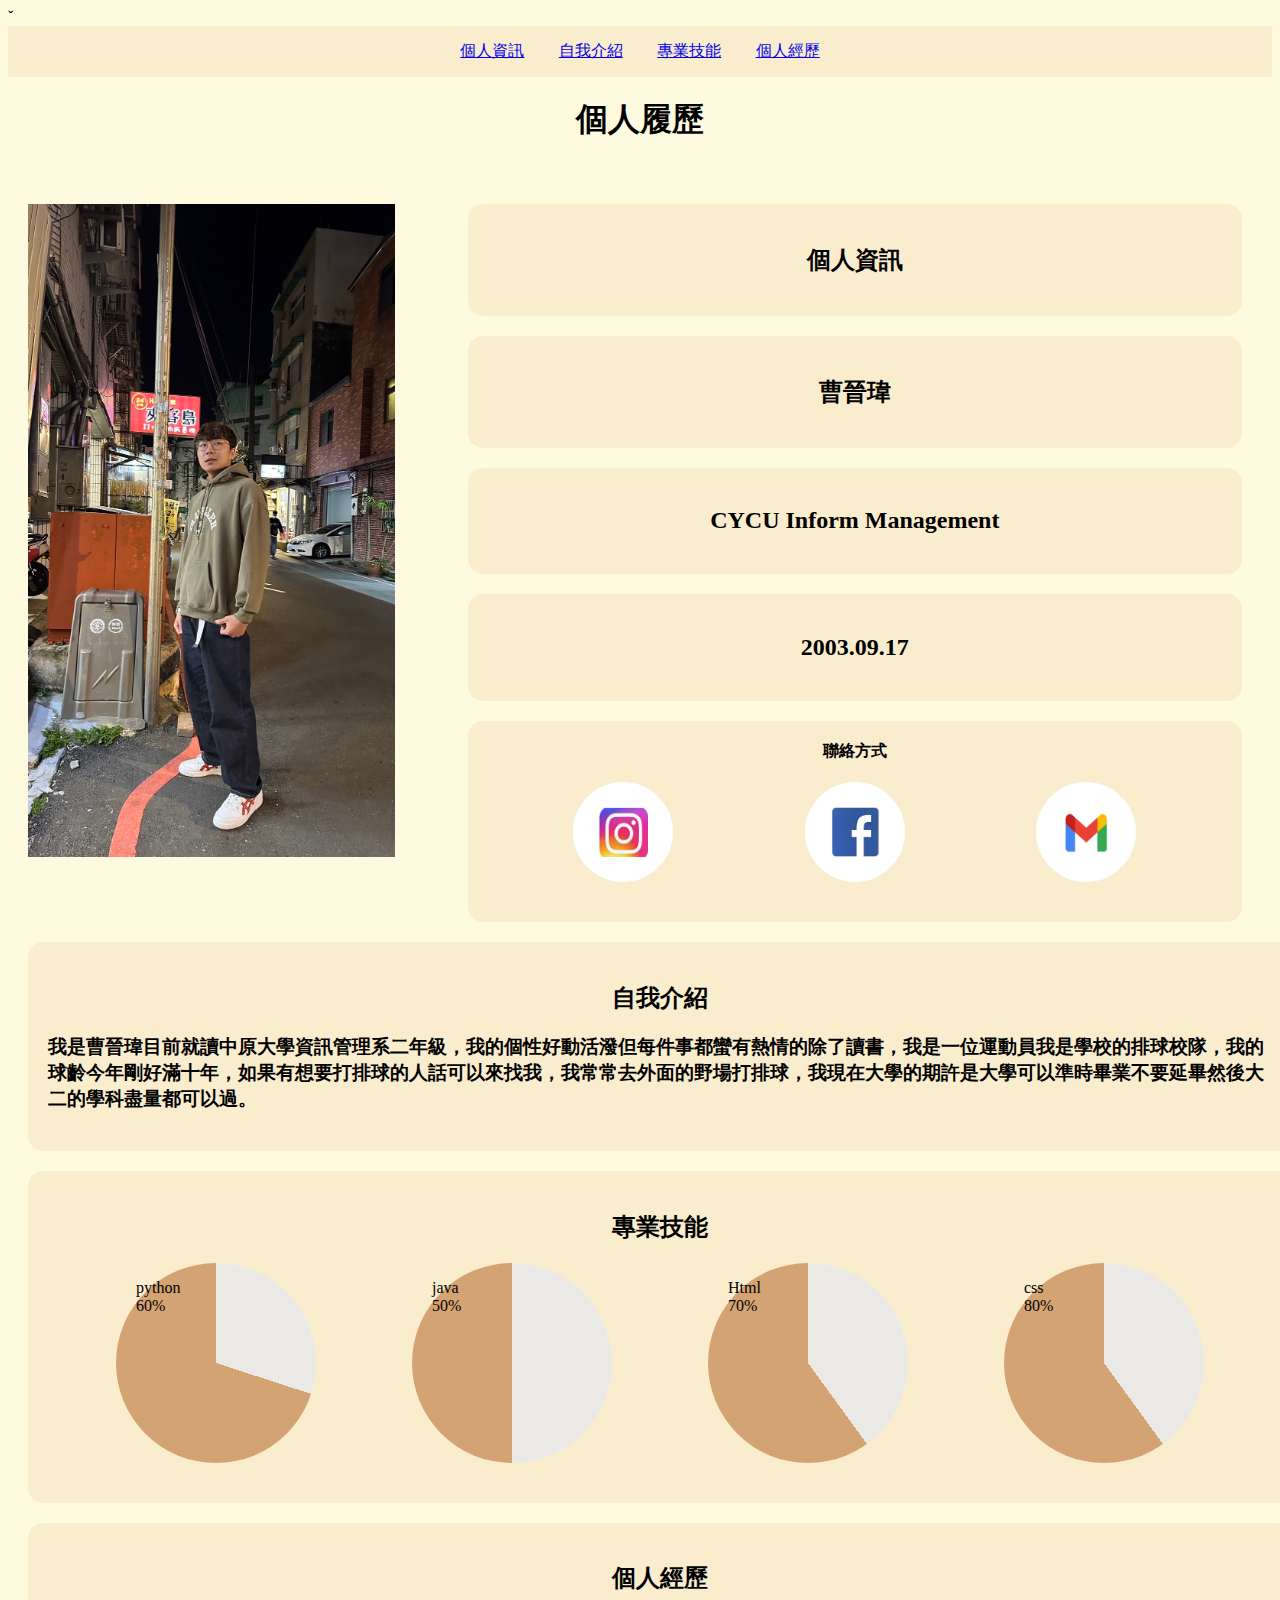
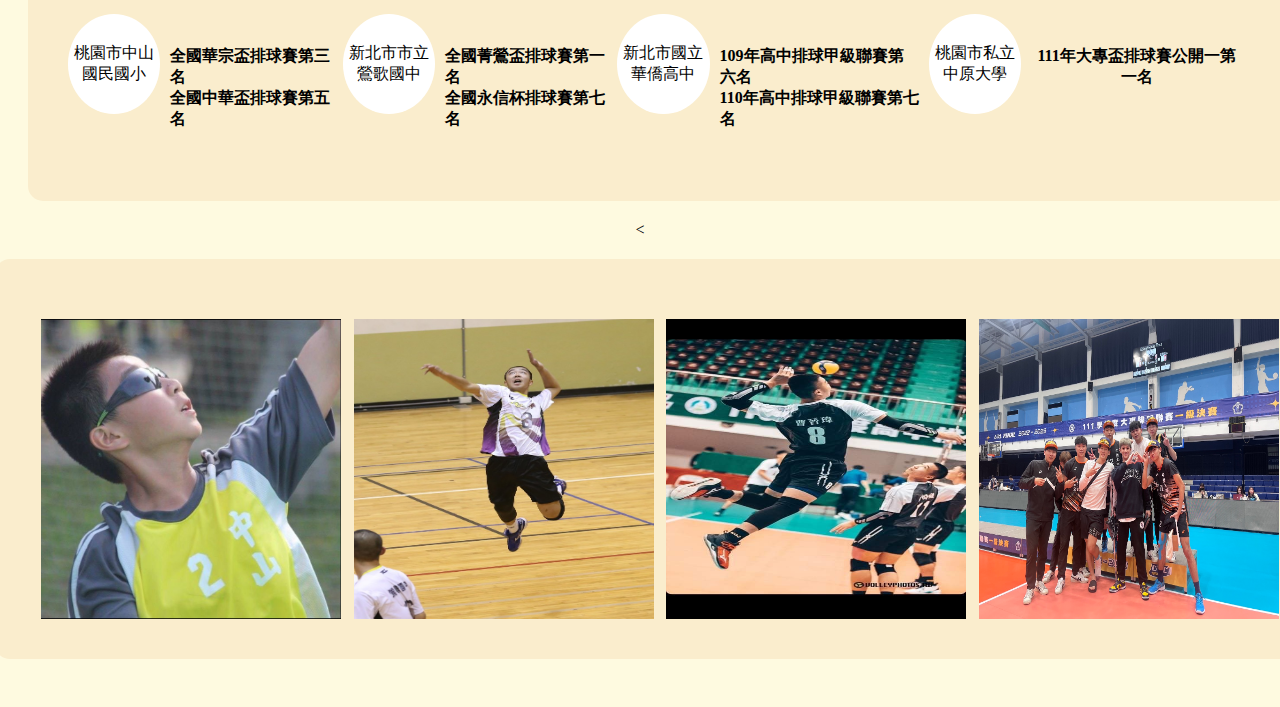
<file: index.html>
ˇ<!DOCTYPE html>
<html lang="en">
<head>
    <meta charset="UTF-8">
    <meta name="viewport" content="width=device-width, initial-scale=1.0">
    <title>個人履歷</title>
    <link rel="stylesheet" href="style.css"
    
</head>

<body>

    <nav>
        <a href="#link01">個人資訊</a>
        <a href="#link02">自我介紹</a>
        <a href="#link03">專業技能</a>
        <a href="#link04">個人經歷</a>
      </nav>

    <header>
        <h1>個人履歷</h1>
    </header>

    <main>
        <article>
            <section id="link01">
                <img src="img/123.jpg" alt="Description of the image" width="30%" width="500" class="right">
                <div class="card">
                    <h2>個人資訊</h2>
                </div>
                <div class="card">
                    <h2>曹晉瑋</h2>
                </div>
                <div class="card">
                    <h2>CYCU Inform Management</h2>
                </div>
                <div class="card">
                    <h2>2003.09.17</h2>
                </div>
                <div class="card">
                    <a><b>聯絡方式</b></a>
                    <div class="fix-typesetting">
                        <div class="fix">
                            <a href="https://www.instagram.com/jim_wei.0917/" target="_blank">
                                <img src="img/456.jpg" alt="Description of the image"  class="ig">
                            </a>  
                        </div>
                        <div class="fix">
                            <a href="https://www.facebook.com/profile.php?id=100010254341733&locale=zh_TW/" target="_blank">
                                <img src="img/messageImage_1699853741538.jpg" alt="Description of the image"  class="ig">
                            </a>
                        </div>
                        <div class="fix">
                            <a href="mailto:jim20030917@gmail.com">
                                <img src="img/emal.jpg" alt="Description of the image"  class="ig">
                            </a>
                        </div>
                    </div>
                </div>
            </section>

            <section style="clear: left;" >
                <div id="link02">
                    <div class="card1">
                        <h2>自我介紹</h2>
                        <h3>我是曹晉瑋目前就讀中原大學資訊管理系二年級，我的個性好動活潑但每件事都蠻有熱情的除了讀書，我是一位運動員我是學校的排球校隊，我的球齡今年剛好滿十年，如果有想要打排球的人話可以來找我，我常常去外面的野場打排球，我現在大學的期許是大學可以準時畢業不要延畢然後大二的學科盡量都可以過。</h3>
                    </div>
                </div>
                <div class="card1">
                    <div id="link03">
                        <h2>專業技能</h2>
                    </div>
                    <div class="fix-typesetting">
                        <div class="pie-chart"><p class="text-move">python<br>60%</p></div>
                        <div class="pie-chart1"><p class="text-move">java<br>50%</p></div>
                        <div class="pie-chart2"><p class="text-move">Html<br>70%</p></div>
                        <div class="pie-chart3"><p class="text-move">css<br>80%</p></div>
                    </div>
                </div>
                <div>
                <div class="card1">
                    <div id="link04">
                        <h2>個人經歷</h2>
                    </div>    
                    <div class="fix-typesetting">             
                        <div  class="fix">
                             <a>桃園市中山<br>國民國小</a>
                        </div>
                        <h4>全國華宗盃排球賽第三名<br>全國中華盃排球賽第五名</h4>
                        <div  class="fix">
                            <a>新北市市立<br>鶯歌國中</a>
                        </div>
                        <h4>全國菁鶯盃排球賽第一名<br>全國永信杯排球賽第七名</h4>
                        <div  class="fix">
                            <a>新北市國立<br>華僑高中</a>
                        </div>
                        <h4>109年高中排球甲級聯賽第六名<br>110年高中排球甲級聯賽第七名</h4>
                        <div   class="fix">
                            <a>桃園市私立<br>中原大學</h4>  
                        </div>
                        <h4>111年大專盃排球賽公開一第一名</h4>
                    </div>                              
                </div>
                <
            </section>
            <section>
                <div class="card1">
                    <div class="fix-typesetting">
                        <img src="img/789.jpg" alt="Description of the image" width="30%" width="300" class="photo" >
                        <img src="img/1234.jpg" alt="Description of the image" width="30%" width="300" class="photo">
                        <img src="img/4567.jpg" alt="Description of the image" width="30%"width="300" class="photo">
                        <img src="img/S__27181083.jpg" alt="Description of the image" width="30%" width="300" width="300" class="photo" >
                    </div>
                </div>
            </section>
        </article>
    </main>
</body>
</html>
</file>
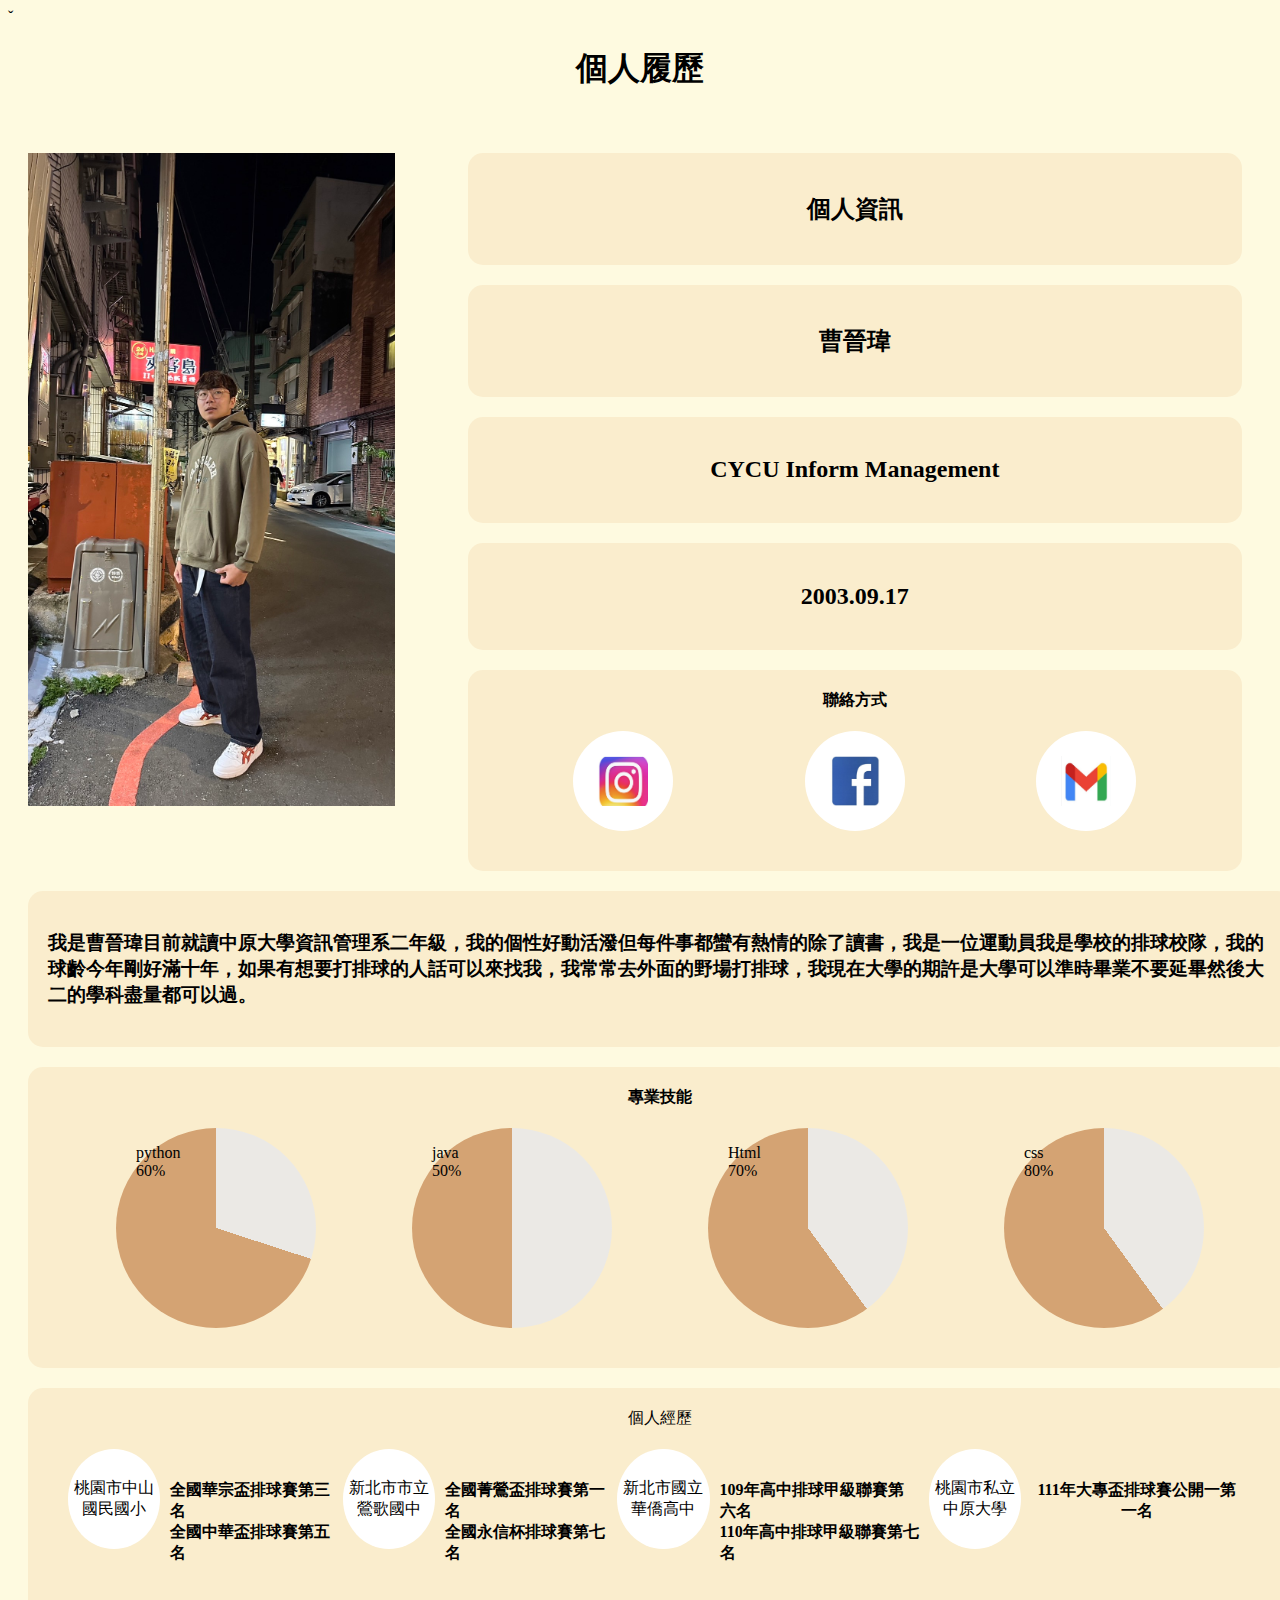
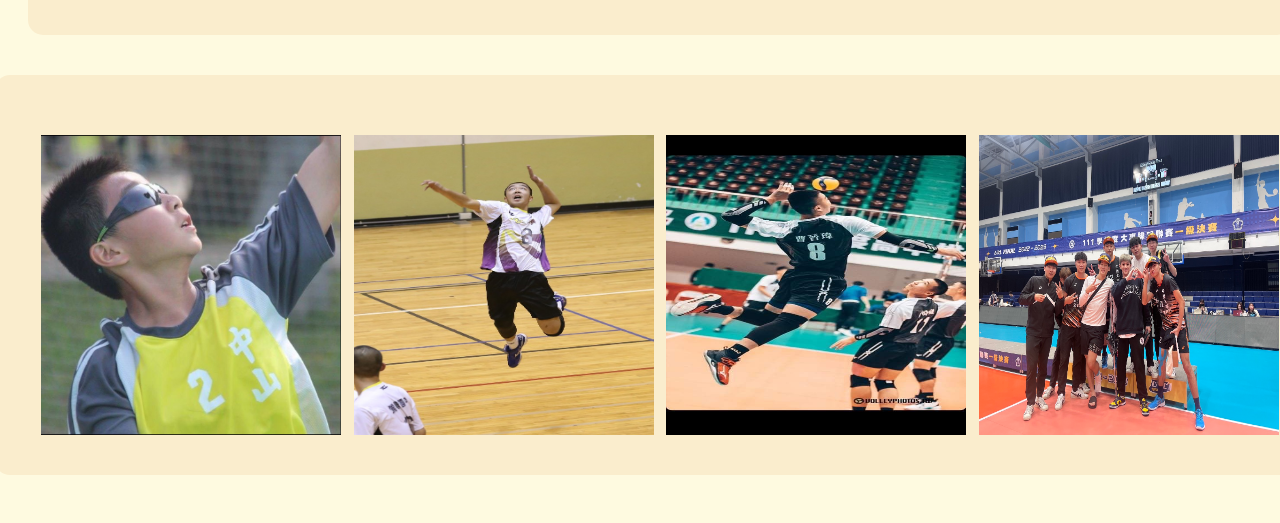
<file: jim.html>
ˇ<!DOCTYPE html>
<html lang="en">
<head>
    <meta charset="UTF-8">
    <meta name="viewport" content="width=device-width, initial-scale=1.0">
    <title>個人履歷</title>
    <link rel="stylesheet" href="style.css"
    
</head>

<body>
    <header>
        <h1>個人履歷</h1>
    </header>

    <main>
        <article>
            <section>
                <img src="img/123.jpg" alt="Description of the image" width="30%" width="500" class="right">
                <div class="card">
                    <h2>個人資訊</h2>
                </div>
                <div class="card">
                    <h2>曹晉瑋</h2>
                </div>
                <div class="card">
                    <h2>CYCU Inform Management</h2>
                </div>
                <div class="card">
                    <h2>2003.09.17</h2>
                </div>
                <div class="card">
                    <a><b>聯絡方式</b></a>
                    <div class="fix-typesetting">
                        <div class="fix">
                            <a href="https://www.instagram.com/jim_wei.0917/" target="_blank">
                                <img src="img/456.jpg" alt="Description of the image"  class="ig">
                            </a>  
                        </div>
                        <div class="fix">
                            <a href="https://www.facebook.com/profile.php?id=100010254341733&locale=zh_TW/" target="_blank">
                                <img src="img/messageImage_1699853741538.jpg" alt="Description of the image"  class="ig">
                            </a>
                        </div>
                        <div class="fix">
                            <a href="mailto:jim20030917@gmail.com">
                                <img src="img/emal.jpg" alt="Description of the image"  class="ig">
                            </a>
                        </div>
                    </div>
                </div>
            </section>

            <section style="clear: left;">
                <div class="card1">
                    <h3>我是曹晉瑋目前就讀中原大學資訊管理系二年級，我的個性好動活潑但每件事都蠻有熱情的除了讀書，我是一位運動員我是學校的排球校隊，我的球齡今年剛好滿十年，如果有想要打排球的人話可以來找我，我常常去外面的野場打排球，我現在大學的期許是大學可以準時畢業不要延畢然後大二的學科盡量都可以過。</h3>
                </div>
                <div class="card1">
                    <a><b>專業技能</b></a>
                    <div class="fix-typesetting">
                        <div class="pie-chart"><p class="text-move">python<br>60%</p></div>
                        <div class="pie-chart1"><p class="text-move">java<br>50%</p></div>
                        <div class="pie-chart2"><p class="text-move">Html<br>70%</p></div>
                        <div class="pie-chart3"><p class="text-move">css<br>80%</p></div>
                    </div>
                </div>
                <div class="card1">
                    <a>個人經歷</a>  
                    <div class="fix-typesetting">             
                        <div  class="fix">
                             <a>桃園市中山<br>國民國小</a>
                        </div>
                        <h4>全國華宗盃排球賽第三名<br>全國中華盃排球賽第五名</h4>
                        <div  class="fix">
                            <a>新北市市立<br>鶯歌國中</a>
                        </div>
                        <h4>全國菁鶯盃排球賽第一名<br>全國永信杯排球賽第七名</h4>
                        <div  class="fix">
                            <a>新北市國立<br>華僑高中</a>
                        </div>
                        <h4>109年高中排球甲級聯賽第六名<br>110年高中排球甲級聯賽第七名</h4>
                        <div   class="fix">
                            <a>桃園市私立<br>中原大學</h4>  
                        </div>
                        <h4>111年大專盃排球賽公開一第一名</h4>
                    </div>                              
                </div>
            </section>
            <section>
                <div class="card1">
                    <div class="fix-typesetting">
                        <img src="img/789.jpg" alt="Description of the image" width="30%" width="300" class="photo" >
                        <img src="img/1234.jpg" alt="Description of the image" width="30%" width="300" class="photo">
                        <img src="img/4567.jpg" alt="Description of the image" width="30%"width="300" class="photo">
                        <img src="img/S__27181083.jpg" alt="Description of the image" width="30%" width="300" width="300" class="photo" >
                    </div>
                </div>
            </section>
        </article>
    </main>
</body>
</html>
</file>
<file: style.css>
body{
   background-color: #fefae0 ;
}

nav{
   background-color: #faedcd;
   text-align: center;
   font-family: Arial, Helvetica, sans-serif ;
}

nav a{
   padding: 15px;
   display: inline-block;
}

nav a:hover {
   background-color: #d4a373;
   color: white;
}

.card{
   background-color: #faedcd;
   background-size: cover;
   padding: 20px;
   margin: 20px 10px;
   border-radius: 15px;
   margin-left: auto; 
   width: 60%;
}

.card1{
   background-color: #faedcd;
   background-size: cover;
   padding: 20px;
   margin: 20px 10px;
   border-radius: 15px;
   margin-left: auto;
   width: 100%;
}

main{
   padding: 20px;
}

.right{
   float: left;
   margin-bottom: 20px;
}



.mugshot{
   background-image: url(img/61aef65f10f9d1638856287772.jpg);

}

h2,h1{  
   text-align: center;
   display: flex;
   justify-content: center;
   align-items: center;
   color: black;
   text-align: center;
}

.fix-typesetting{
   display: flex;
   justify-content: space-around;
   margin: 20px;
}

.fix{
   width: 100px;
   height: 100px;
   background-color: white;
   border-radius: 50%; 
   display: flex;
   justify-content: center;
   align-items: center;
   text-align: center;
}

.fix p{
   font-family: CASLON;
}

h4{
  padding: 10px;
}

.text-move{
   margin-left: 20px;
}

a{
   font-family: 新細明體;
   text-align: center;
   display: flex;
   justify-content: center;
}

.photo{
   padding-top: 20px;
   width: 300px;
   height: 300px;
}

.ig{
   width: 50px;
   height: 50px;
}

.txt{
   display: flex;
}

.pie-chart {
   width: 200px;
   height: 200px;
   border-radius: 50%;
   background: conic-gradient(
    #ebe9e5 30% 30%,       
    #d4a373 30% 60%,      
    #d4a373 40% 100% 
     );
} 
    
.pie-chart1 {
   width: 200px;
   height: 200px;
   border-radius: 50%;
   background: conic-gradient(
      #ebe9e5 50% 50%,             
      #d4a373 50% 100% 
     );
} 

.pie-chart2 {
   width: 200px;
   height: 200px;
   border-radius: 50%;
   background: conic-gradient(
      #ebe9e5 40% 40%,       
      #d4a373 30% 70%,      
      #d4a373 30% 100% 
     );
     
} 

.pie-chart3 {
   width: 200px;
   height: 200px;
   border-radius: 50%;
   background: conic-gradient(
      #ebe9e5 40% 40%,       
      #d4a373 40% 80%,      
      #d4a373 20% 100% 
      );
}
</file>
